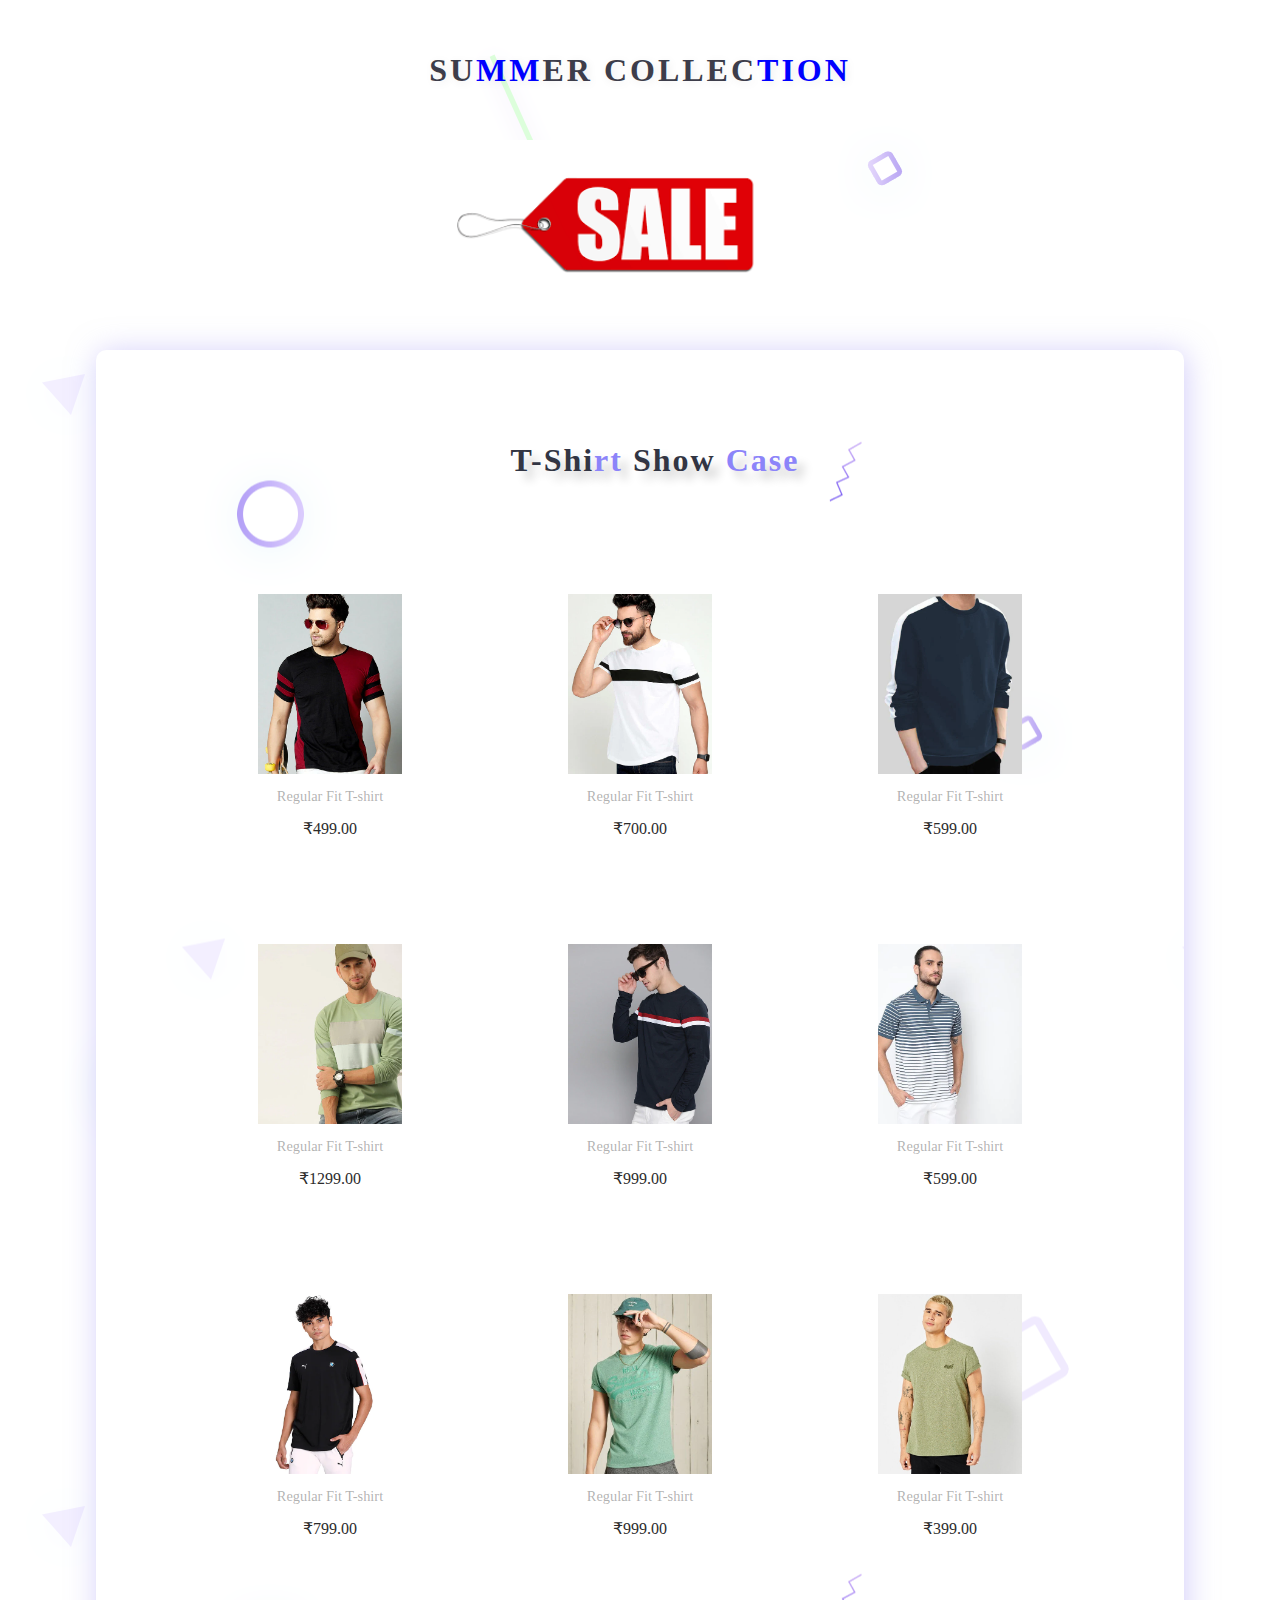
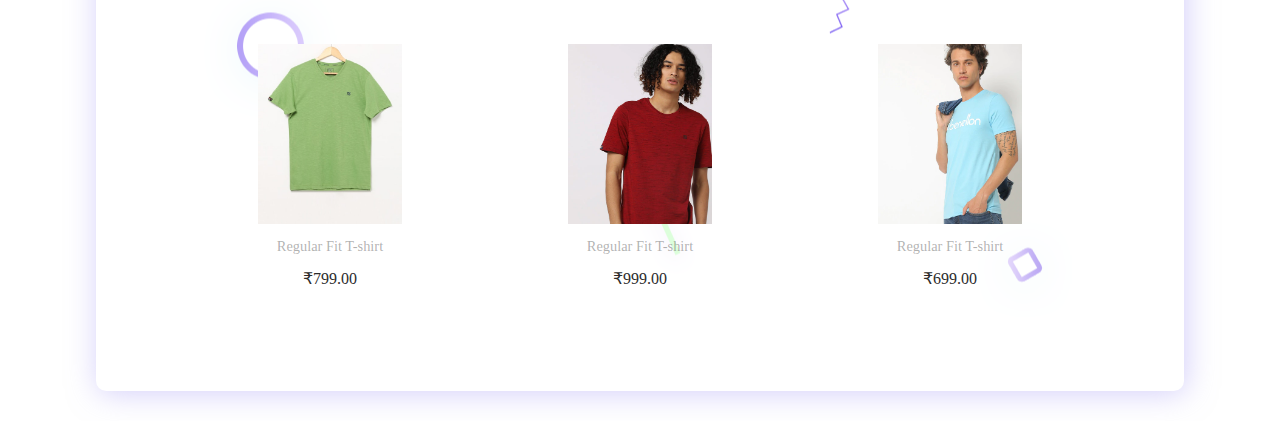
<file: detail.html>
<!DOCTYPE html>   <!-- bydefault --><!--dtd: To validate the tags we r using-->
<html>
     <head><meta charset="UTF-8">  <!-- unicode transformation format-->
        <title>Summer Collection</title>
        <link rel="shortcut icon" href="image/logo.png">
        <link rel="stylesheet" href="style.css">
        <meta http-equiv="X-UA-Compatible" content="IE-edge">
        <meta name="Viewport" content="width=device-width, initial-scale=1.0">

              <meta name="Viewport" content="width=device-width, initial-scale=1.0">
            
</head>    
<body>

    <section class="detail">
        <div class="text">
            <h2>Su<font>mm</font>er Collec<font>tion</font></h2>
            
        </div>
        <div class="img1">
            <img src="image/sale.jpg">
        </div>

        <section class="product2">
            <!--heading------------>
        <div id="block4"class="p-heading">
            <h3>T-Shi<font>rt</font> Show <font>Case</font></h3>
        </div>


        <!--Product box container------>
        
        <div class="product-container">
            <!--box---------->
            <div class="p-box">
                <!--img------>
                <img src="image/t shirt/ausk_maroon_short_sleeves_t-shirt_with_colourblock_detail.jpg">
                <!--details----->
                <p>Regular Fit T-shirt</p>
                <!--price-------->
                <a href="#" class="price">₹499.00</a>
                <a href="#" class="buy-btn">Add To Cart</a>
                </div>

                <!--box---------->
               <div class="p-box">
                <!--img------>
                <img src="image/t shirt/ausk_white_striped_crew-neck_t-shirt.jpg">
                <!--details----->
                <p>Regular Fit T-shirt</p>
                <!--price-------->
                <a href="#" class="price">₹700.00</a>
                <a href="#" class="buy-btn">Add To Cart</a>
                </div>

                <!--box---------->
               <div class="p-box">
                <!--img------>
                <img src="image/t shirt/clafoutis_navy_blue_crew-neck_cotton_t-shirt.jpg">
                <!--details----->
                <p>Regular Fit T-shirt</p>
                <!--price-------->
                <a href="#" class="price">₹599.00</a>
                <a href="#" class="buy-btn">Add To Cart</a>
                </div>

                <!--box---------->
               <div class="p-box">
                <!--img------>
                <img src="image/t shirt/dillinger_green_colourblock_crew-_neck_t-shirt.jpg">
                <!--details----->
                <p>Regular Fit T-shirt</p>
                <!--price-------->
                <a href="#" class="price">₹1299.00</a>
                <a href="#" class="buy-btn">Add To Cart</a>
                </div>

                <!--box---------->
               <div class="p-box">
                <!--img------>
                <img src="image/t shirt/dillinger_navy_blue_crew-neck_t-shirt_with_contrast_taping.jpg">
                <!--details----->
                <p>Regular Fit T-shirt</p>
                <!--price-------->
                <a href="#" class="price">₹999.00</a>
                <a href="#" class="buy-btn">Add To Cart</a>
                </div>

                <!--box---------->
               <div class="p-box">
                <!--img------>
                <img src="image/t shirt/netplay_blue_striped_slim_fit_polo_t-shirt.jpg">
                <!--details----->
                <p>Regular Fit T-shirt</p>
                <!--price-------->
                <a href="#" class="price">₹599.00</a>
                <a href="#" class="buy-btn">Add To Cart</a>
                </div>

                <!--box---------->
               <div class="p-box">
                <!--img------>
                <img src="image/t shirt/puma_black_bmw_m_motorsport_t7_crew-neck_t-shirt.jpg">
                <!--details----->
                <p>Regular Fit T-shirt</p>
                <!--price-------->
                <a href="#" class="price">₹799.00</a>
                <a href="#" class="buy-btn">Add To Cart</a>
                </div>
                <div class="p-box">
                    <!--img------>
                    <img src="image/t shirt/superdry_green_tonal_emb_crew-neck_t-shirt.jpg">
                    <!--details----->
                    <p>Regular Fit T-shirt</p>
                    <!--price-------->
                    <a href="#" class="price">₹999.00</a>
                    <a href="#" class="buy-btn">Add To Cart</a>
                    </div>
                    <div class="p-box">
                        <!--img------>
                        <img src="image/t shirt/superdry_green_vintage_logo_embroidered_crew-neck_t-shirt.jpg">
                        <!--details----->
                        <p>Regular Fit T-shirt</p>
                        <!--price-------->
                        <a href="#" class="price">₹399.00</a>
                        <a href="#" class="buy-btn">Add To Cart</a>
                        </div>

                        <div class="p-box">
                            <!--img------>
                            <img src="image/t shirt/teamspirit_green_slub_knit_heathered_v-neck_t-shirt.jpg">
                            <!--details----->
                            <p>Regular Fit T-shirt</p>
                            <!--price-------->
                            <a href="#" class="price">₹799.00</a>
                            <a href="#" class="buy-btn">Add To Cart</a>
                            </div>
                            <div class="p-box">
                                <!--img------>
                                <img src="image/t shirt/teamspirit_red_heathered_crew-neck_t-shirt.jpg">
                                <!--details----->
                                <p>Regular Fit T-shirt</p>
                                <!--price-------->
                                <a href="#" class="price">₹999.00</a>
                                <a href="#" class="buy-btn">Add To Cart</a>
                                </div>
                                <div class="p-box">
                                    <!--img------>
                                    <img src="image/t shirt/united_colors_of_benetton_sky_blue_logo_print_slim_fit_crew-neck_t-shirt.jpg">
                                    <!--details----->
                                    <p>Regular Fit T-shirt</p>
                                    <!--price-------->
                                    <a href="#" class="price">₹699.00</a>
                                    <a href="#" class="buy-btn">Add To Cart</a>
                                    </div>

            </div>
            </section>



        
    </section>



</body>
</file>
<file: style.css>
@charset "utf-8";

body{
    margin: 0px;
    padding: 0px;
    font-family: myriad pro;
} 
*{
    box-sizing: border-box;
}
a{
    text-decoration: none;
}
ul{
    list-style: none;
}

.main{
    width: 100%;
    height: 100vh;
    background-image: url("image/poduct bg.png");
    background-size: 800px;
    background-position: center;
    position: relative;
}


.logo{
    position: absolute;
    left: 90px;
    top: 50px;

}

nav{
	flex: 10;
	text-align: right;
	
}
.head2 ul{
	display: inline-block;
	list-style-type: none;
}
.head2 ul li{
	margin-right: 20px;
	background-color: #FFFFFF;
	font-family: myriad pro;
	font-weight: 500;
	justify-content: center;
	align-items: center;
	letter-spacing: 0.5px;
	border-radius: 20px;
	font-size:1.2rem;
	width:105px;
	height: 40px;
	box-shadow: 2px 2px 30px rgba(0,0,0,0.1);
	display: inline-flex;
	margin-top:-8px;

}
.head3 ul li{
	margin-right: 40px;
	background-color: #FFFFFF;
	font-family: myriad pro;
	font-weight: 500;
	justify-content: center;
	align-items: center;
	letter-spacing: 0.5px;
	border-radius: 20px;
	font-size:1.2rem;
	width:105px;
	height: 40px;
	box-shadow: 2px 2px 30px rgba(0,0,0,0.1);
	display: inline-flex;
	margin-top:-8px;

}
a{
	text-decoration: none;
	color: black;
	border-color: whitesmoke;
}

.head:hover{
	color: blue;
	transition: all ease 0.3s;

}


.logo a{
	font-family:poppins;
	font-weight: bold;
	color: #2f2e41;
	font-size:2rem;
	text-shadow: 2px 2px 30px rgba(0,0,0,0.25);
	letter-spacing: 1.5px;
	justify-content:center;
	
	

}
.logo font{
    color:#231cac;
}
.side-box{
	position: fixed ;
	right: 90px;
	top: 80px;
	bottom: 30px;
	width:170px;
	height: 45px;
	background-color: #FFFFFF;
	display: flex;
	justify-content:center;
	align-items: center;
	border-radius: 10% 10% 10% 10% / 50% 50% 50% 50%;
	box-shadow: 2px 2px 30px rgba(167, 158, 245, 0.2);
	box-sizing: border-box;
	z-index: 1;
	border:1px solid rgba(167, 158, 245, 0.1);
} 
.search input{
	width: 70px;
	height: 20px;
	border: none;
	outline: none;
	background-color: transparent;
	color: #1F1F1F;
	font-family: calibri;
	font-size: 1rem;
	padding: 0px 10px;
}
.search input::placeholder{
	color: #1D1D1D;
	font-weight:400;
	letter-spacing: 2px;
	font-size: 0.8rem;
	font-family: poppins;
	
}
.search i{
	margin: 0px auto;
}
.main-img{
    position:absolute;
    left:15%;
    top: 55%;
    transform: translate(-15%,-50%);
}
.main-img img{
    height:450px;
}
.main-text{
	position: absolute;
	top: 50%;
	left:90%;
	transform: translate(-90%,-50%);
}
.main-text h1,h2{
	font-family:Roboto;
	font-weight: bold;
	margin: 0px;
    line-height: 60px;
	font-size: 4rem;
	text-shadow: 2px 2px 10px rgba(0,0,0,0.08);
	letter-spacing: 3px;
    color:#3D3D4A;
    text-transform: uppercase;
}.main-text h1{
    letter-spacing:32px;
}
.main-text h1 font,
.main-text h2 font{
    color:#7A72FF;
}
.main-btn{
	width:150px;
	height: 40px;
	background-color: #2f2e41;
	box-shadow: 2px 2px 30px rgba(0,0,0,0.1);
	display: flex;
	justify-content: center;
	align-items: center;
	border-radius: 10% 10% 10% 10% / 50% 50% 50% 50%;
	margin-top: 20px;
	color:#fff;
	font-family: calibri;
	font-weight: 600;
	letter-spacing: 0.5px;
	font-size: 1rem;
}
.main-btn:hover{
	color:#FFFFFF;
	background-color: #6e64ff;
	transition: all ease 0.5s;
}

.social a{
	display: flex;
	flex-direction: column;
	justify-content: center;
	align-items: center;
	padding: 20px 15px;
}
.social{
	position:fixed;
	left: 30px;
	top: 50%;
	transform: translateY(-50%);
	border-radius: 20px;
	background-color: hsl(0, 0%, 100%);
	box-shadow: 2px 2px 30px rgba(0,0,0,0.2);
	padding: 5px 0px;
	
}
.social a i{
	color:rgba(39,39,39,0.80);
}
 
.social a:hover .fa-facebook-f{
	color: #4a0cf5;
}
.social a:hover .fa-twitter{
	color: #2e0cec ;
}
.social a:hover .fa-instagram{
	color:  rgb(204, 18, 164) ;
}
.social a:hover .fa-youtube{
 
	color: 	#FF0000;
}
.product{
	width: 85%;
	background-color: #FFFFFF;
	box-shadow: 2px 2px 30px rgba(167, 158, 245, 0.5);
	display: flex;
	margin:30px auto;
	flex-direction: column;
	align-items: center;
	padding:40px 20px;
	margin-top: -40px;
	position: relative;
	background-image: url("image/poduct bg.png");
	background-size:1000px;
	background-position: center;
	border-radius: 10px;
 
}
.product2{
	width: 85%;
	background-color: #FFFFFF;
	box-shadow: 2px 2px 30px rgba(167, 158, 245, 0.5);
	display: flex;
	margin:30px auto;
	flex-direction: column;
	align-items: center;
	padding:40px 20px;
	margin-top: 60px;
	position: relative;
	background-image: url("image/poduct bg.png");
	background-size:1000px;
	background-position: center;
	border-radius: 10px;
 
}
 
 
.p-heading{
	margin:20px;
    padding-left: 30px;
    font-family:poppins;
	font-weight: bold;
    
	text-shadow: 8px 8px 10px rgba(0,0,0,0.2);
}
.p-heading h3{
	font-family: myriad pro;
	font-weight: 700;
	letter-spacing: 2px;
	text-align: center;
	font-size:2rem;
	color:#323543;
 
}
.p-heading h3 font{
	color:#8c84f9;
}
.product-container{
    display: flex;
    justify-content: center;
    align-items: center;
    flex-wrap: wrap;
    margin: 10px 10px;
    width: 100%;

}
.p-box{
    width: 250px;
    height: 330px;
    display: flex;
    justify-content: center;
    align-items: center;
    flex-direction: column;
    border-radius: 4px;
    position: relative;
    margin: 10px 30px;
}
.p-box img{
    height:180px;
}
.p-box p{
    color:#4d4d4d70;
	font-family: myriad pro;
	font-size: 0.9rem;
	letter-spacing: 0.5;
    text-align: center;
}
.price{
    color: #2c2c2c;
    font-family: poppins;
    font-size: 1rem;
}
.buy-btn{
    position: absolute;
    width: 140px;
    height: 40px;
    display: flex;
    justify-content: center;
    align-items: center;
    font-family: calibri;
    left: 50%;
    bottom: -20px;
    transform: translateX(-50%);
    border-radius: 20px;
    color: #FFFFFF;
    background: linear-gradient(120deg, #6b60ec 20%, #a166f4);
    display: none;
    animation: fade 0.2s;

}

.p-box:hover{
    border-radius: 12px;
    padding: 10px;
    box-shadow: 2px 2px 30px rgba(0,0,0,0.5);
    background-color: #FFFFFF;
}
.p-box:hover .price{
    color: 6b60ec ;
    transition: all ease 0.5s;
}
.p-box:hover .buy-btn{
    display: flex;

}
.our-brand{
    display: flex;
    width: 85%;
    margin: 30px auto;
    justify-content: space-around;
    align-items: center;
    padding: 30px;
}
.contact{
    width: 75%;
    display: flex;
    margin: 30px auto;
    text-align: center;
    background-image: url("image/poduct\ bg.png");
    justify-content: center;


}
.column {
    float: left;
    width: 50%;
    margin-top: 6px;
    padding: 20px;
  }
.main2{
    width: 85%;
    display: flex;
    margin: 30px auto;
    background-image: url("image/poduct\ bg.png");
    background-size: 800px;
    align-items: center;
    padding:30px;
    
}
.aboutus{
    font-family: myriad pro;
	padding-right: 180px;
    padding-top:20px;
    margin-top:20px;
    text-shadow: 2px 2px 10px rgba(0,0,0,0.2);

}

.aboutus font{
    color: #2e0cec;
}
.d-box{
        width: 50%;
        font-size: 1.5rem;
        color: grey;
        font-family: myriad pro;
        letter-spacing: 0.5px;
        font-weight: 500;
        margin-top:30px;
}

.brand-text{
width: 40%;
}

.brand-img{
    height: 500px;
    width: 50%;
    box-sizing: border-box;
}
.brand-img img{
    width: 120%;
    height: 112%;
    object-fit:contain;

}
.brand-text h3{
   /*  color:#333333;
    font-family:myriad pro;
	font-weight: bold;
    font-weight:700;
    font-size:2rem;
    margin:0px; */
    font-family: myriad pro;
	font-weight: 700;
	letter-spacing: 2px;
	font-size:2rem;
	color:#323543;
    text-shadow: 8px 8px 10px rgba(0,0,0,0.2);
}
.brand-text h4{
    color: #333333;
    font-weight:400;
    font-size: 2rem;
    margin: 0px;

}
.brand-text p{
    font-size: 1rem;
    color: #bdbdbd;
    font-family: myriad pro;
    letter-spacing: 0px;
}
 .brand-text font{
     color: #8d83f9;
 }
 .subscribe-container{
     width: 100%;
     height: 250px;
     margin-bottom: 40px;
     display: flex;
     justify-content: center;
     align-items: center;
     flex-direction: column;
     border-bottom: 1px solid rgba(0,0,0,0.1);

 }
 
.subscribe-container h3{

    font-size: 2rem;
    color: rgba(56,56,56);
    font-family: myriad pro;


}
.subscribe-input{
    width: 500px;
    background-color: whitesmoke;
    border-radius: 50px;
    height: 60px;
    display: flex;
    justify-content: center;
    align-items: center;
    padding: 20px;
    box-shadow: 2px 5px 30px rgba(0,0,0,0.2);
}
.subscribe-input input{
    width: 100%;
    height: 40px;
    border: none;
    outline: none;
    background-color: transparent;

}
.subscribe-btn{
    width:120px;
    height: 40px;

    background-color: #202020;
    border-radius: 20px;
    color: #FFFFFF;
    display: flex;
    justify-content: center;
    align-items: center;
    text-transform: uppercase ;
    font-weight: 700;
    box-shadow: 2px 2px 20px rgba(0,0,0,0.08);
    font-size:0.81rem;
    letter-spacing: 0.8px;

}
.subscribe-btn:hover{
    background-color: #6b60ec;
    transition: all ease 0.5s;
}
footer img{
    height: 80px;
}
footer{
    display: flex;
    flex-direction: column;
    justify-content: center;
    align-items: center;
    padding: 40px;
    background-image: 40px;
    background-image: url("image/poduct bg.png");
    background-size: 400px;
    background-position: center;
    border-radius: 10px;
}
footer h3{
    font-size: 2.5rem;
    color: #202020;
    margin: 0px;

}

.footer-menu{
    display: flex;
    box-shadow: 2px 5px 30px rgba(0,0,0,0.2);
    background-color: #FFFFFF;
    border-radius: 40px;
    justify-content: center;
    align-items: center;
    padding: 5px 20px ;
}
.footer-menu li a{
    padding: 5px 20px;
    margin: 10px;
    font-family: myriad pro;
    font-size: 18px;
    display: flex;
    color: #202020;
}

.footer-btn{
    width:140px;
    height: 50px;
    /*background-color: #202020;*/
    border-radius: 30px;
    color: #FFFFFF;
    display: flex;
    justify-content: center;
    align-items: center;
    text-transform: uppercase ;
    font-weight: 580;
    box-shadow: 2px 2px 20px rgba(0,0,0,0.2);
    font-size:0.5rem;
    letter-spacing: 0.2px;
}

.footer-menu li a:hover{
    color: #6b60ec;
}






.detail{
   
    background-image: url("image/poduct\ bg.png");
} 
font{
    color:blue;
}
.text h2{
    font-family:Roboto;
	font-weight: bold;
	margin:40px;
	font-size: 2rem;
    text-align: center;
	letter-spacing: 3px;
    color:#3D3D4A;
    text-transform: uppercase;
}
.img1{
    height: 150px;
    width: 50%;
    box-sizing: border-box;
}
.img1 img{
    width: 190%;
    height: 112%;
    object-fit:contain;
}



/* CONTACT DETAIL  */
</file>
